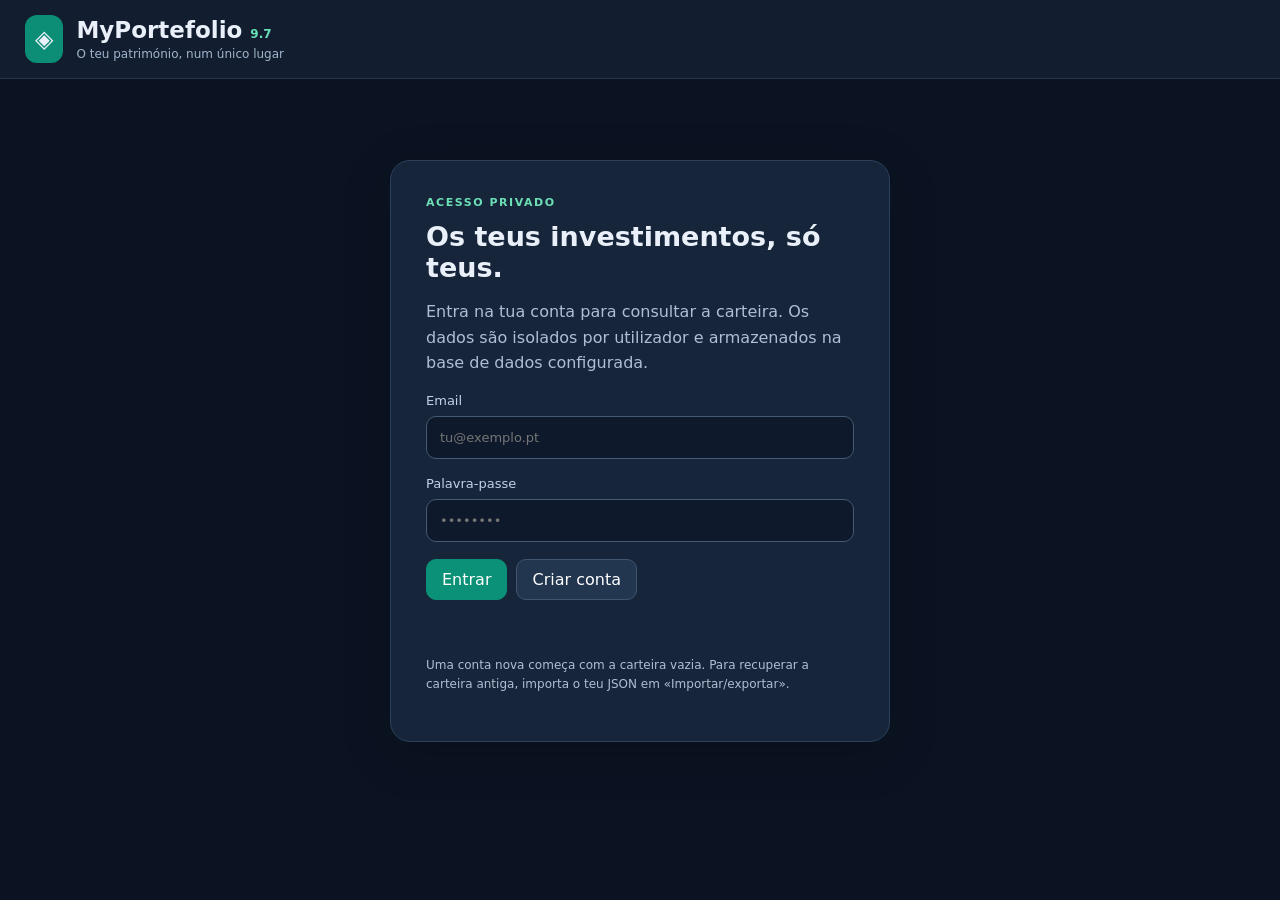
<file: index.html>
<!doctype html><html lang="pt-PT"><head><meta charset="utf-8"><meta name="viewport" content="width=device-width,initial-scale=1"><title>MyPortefolio 9.1</title><link rel="stylesheet" href="shell.css"></head><body>
<header><div class="brand"><span class="logo">◈</span><div><h1>MyPortefolio <small>9.7</small></h1><p>O teu património, num único lugar</p></div></div><div id="account" class="account hidden"><span id="identity"></span><span id="status" aria-live="polite">Sincronizado</span><button id="signout">Terminar sessão</button></div></header>
<main id="entry"><section class="login"><div class="eyebrow">ACESSO PRIVADO</div><h2>Os teus investimentos, só teus.</h2><p>Entra na tua conta para consultar a carteira. Os dados são isolados por utilizador e armazenados na base de dados configurada.</p><div id="setupHint" class="notice hidden">Primeiro configura o <code>config.js</code> e executa <code>schema.sql</code> no Supabase. Consulta o README.</div><form id="authForm"><label>Email<input id="email" type="email" autocomplete="email" required placeholder="tu@exemplo.pt"></label><label>Palavra-passe<input id="password" type="password" autocomplete="current-password" minlength="6" required placeholder="••••••••"></label><div class="buttons"><button class="primary" type="submit">Entrar</button><button type="button" id="signup">Criar conta</button></div></form><p class="feedback" id="authFeedback" role="status"></p><p class="hint">Uma conta nova começa com a carteira vazia. Para recuperar a carteira antiga, importa o teu JSON em «Importar/exportar».</p></section></main>
<div id="workspace" class="hidden"><div class="toolbar"><span id="owner"></span><div><button id="sync">Sincronizar agora</button><button id="backup">Descarregar backup JSON</button></div></div><iframe title="Carteira MyPortefolio" id="portfolio" sandbox="allow-scripts allow-same-origin allow-forms allow-downloads allow-modals" referrerpolicy="no-referrer"></iframe></div>
<script src="config.js"></script><script src="shell.js?v=9.7.0"></script></body></html>
</file>
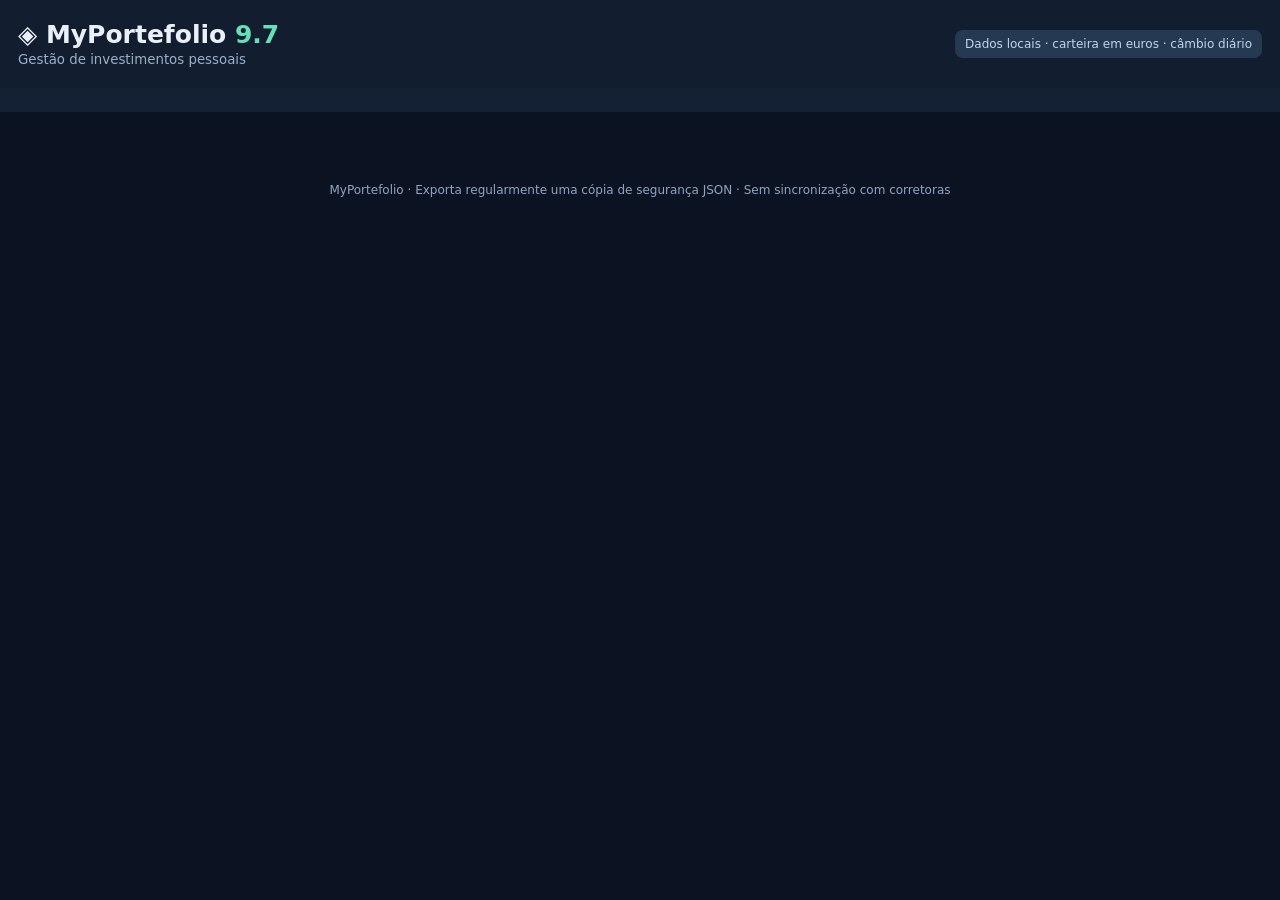
<file: legacy/index.html>
<!doctype html><html lang="pt"><head><meta charset="utf-8"><meta name="viewport" content="width=device-width,initial-scale=1"><title>MyPortefolio 9.1</title><style>
:root{font-family:Inter,system-ui,Arial;background:#0b1322;color:#eaf0f9}*{box-sizing:border-box}body{margin:0}header{padding:20px max(18px,calc((100vw - 1400px)/2));display:flex;justify-content:space-between;align-items:center;gap:15px;flex-wrap:wrap;background:#121e30}h1{margin:0;font-size:25px}small,.muted{color:#9cafc7}nav{display:flex;gap:7px;overflow-x:auto;padding:12px max(18px,calc((100vw - 1400px)/2));background:#142034;position:sticky;top:0;z-index:5}button,.button{border:1px solid #42536a;background:#24354d;color:white;border-radius:9px;padding:10px 13px;cursor:pointer;font:inherit;white-space:nowrap}button:hover{background:#344c68}button.active,.primary{background:#0b9177;border-color:#0b9177}button.danger{border-color:#7c3b48;color:#ffb4be}main{max-width:1400px;margin:auto;padding:23px}h2{margin:0 0 15px}h3{margin:0 0 13px}.cards{display:grid;grid-template-columns:repeat(auto-fit,minmax(185px,1fr));gap:12px}.card,.panel{background:#17253a;border:1px solid #2c405a;border-radius:14px;padding:19px}.card .value{font-size:25px;font-weight:750;margin-top:10px}.positive{color:#64e1b3}.negative{color:#ff8d99}.panel{margin-top:17px;overflow-x:auto}.grid{display:grid;grid-template-columns:repeat(auto-fit,minmax(350px,1fr));gap:16px}.grid .panel{margin:0}table{width:100%;border-collapse:collapse;min-width:850px}th,td{text-align:left;padding:11px 9px;border-bottom:1px solid #2c3f57;font-size:13px}th{color:#a8bdd7}input,select{background:#0e1a2b;color:white;border:1px solid #405570;border-radius:8px;padding:10px;font:inherit;width:100%}form{display:grid;grid-template-columns:repeat(auto-fit,minmax(165px,1fr));gap:12px}form label{display:grid;gap:5px;font-size:13px;color:#bdcce0}form button{align-self:end}.notice{border-left:3px solid #e3b35b;background:#302b24;padding:12px 16px;border-radius:8px;color:#f2d8a4;margin:15px 0}.actions{display:flex;flex-wrap:wrap;gap:8px;margin:12px 0}.pill{font-size:12px;color:#c1d5ed;background:#253a52;border-radius:8px;padding:7px 10px}.chartbox{position:relative;min-height:270px}.chartbox svg{display:block;width:100%;height:260px;touch-action:pan-y}.tooltip{max-width:calc(100% - 12px);overflow-wrap:anywhere;position:absolute;pointer-events:none;background:#07101f;border:1px solid #5a7896;border-radius:8px;padding:8px 11px;font-size:12px;z-index:2;display:none;white-space:nowrap}.legend{display:flex;flex-wrap:wrap;gap:12px;font-size:12px;color:#bdcde0;margin-top:10px}.dot{display:inline-block;width:9px;height:9px;border-radius:50%;margin-right:5px}.filters{display:flex;flex-wrap:wrap;gap:9px;align-items:center}.filters select{width:auto;min-width:130px}.chart-title{display:flex;justify-content:space-between;gap:10px;align-items:center;flex-wrap:wrap}.summaryline{display:flex;justify-content:space-between;gap:8px;margin:9px 0}.muted-note{font-size:12px;color:#a9bad0;margin-top:10px}footer{text-align:center;padding:25px;color:#91a5c0;font-size:12px}@media(max-width:600px){main{padding:13px}.grid{grid-template-columns:1fr}.card .value{font-size:21px}}
.totalrow{font-weight:800;background:#223950}.totalrow td{border-top:2px solid #69dfb6}.divbars{display:flex;align-items:flex-end;justify-content:space-around;gap:7px;height:180px;margin:16px 0;min-width:480px}.divbaritem{flex:1;display:flex;align-items:center;justify-content:flex-end;flex-direction:column;gap:5px;height:100%}.divbar{background:#62d8aa;border-radius:5px 5px 0 0;width:75%;min-height:2px}.divbaritem small{font-size:11px}.annualbars{display:flex;gap:10px;align-items:end;min-height:240px;overflow:auto;margin:12px 0}.annualbar{background:transparent;border:0;min-width:82px;display:flex;flex-direction:column;align-items:center;justify-content:end;gap:7px;padding:6px}.annualbar i{width:44px;display:block;background:#6da9ff;border-radius:6px 6px 0 0}.annualbar span{font-size:11px;color:#d1e5f8}.annualbar b{font-size:12px}.annualbar:hover i{background:#69dfb6} .chartbox svg{height:320px}.chartbox{min-height:335px}.asset-row{cursor:pointer;transition:background .15s}.asset-row:hover{background:#263c54}.asset-row.selected{background:#195447;outline:2px solid #63d9b2;outline-offset:-2px}.chartbox{min-height:390px;overflow:visible;padding:10px 0}.chartbox svg{height:360px;overflow:visible}.tooltip{z-index:20;white-space:normal;min-width:150px;max-width:min(260px,calc(100% - 12px));box-shadow:0 5px 22px #0009;line-height:1.7}.panel:has(.chartbox){overflow:visible}@media(max-width:600px){.chartbox svg{height:300px}.chartbox{min-height:330px}}</style></head><body><header><div><h1>◈ MyPortefolio <span style="color:#65e0b8">9.7</span></h1><small>Gestão de investimentos pessoais</small></div><span class="pill">Dados locais · carteira em euros · câmbio diário</span></header><nav id="nav"></nav><main id="app"></main><footer>MyPortefolio · Exporta regularmente uma cópia de segurança JSON · Sem sincronização com corretoras</footer><script src="seed.js"></script><script src="app.js?v=9.1.2"></script><script src="etoro-migration.js?v=9.6.0"></script><script src="market-audit.js?v=9.7.0"></script></body></html>
</file>
<file: shell.css>
*{box-sizing:border-box}body{margin:0;background:#0b1322;color:#eaf0f9;font-family:Inter,system-ui,Arial,sans-serif}header{background:#121e30;display:flex;align-items:center;justify-content:space-between;gap:14px;flex-wrap:wrap;padding:15px 25px;border-bottom:1px solid #24354d}.brand{display:flex;gap:13px;align-items:center}.brand h1{margin:0;font-size:23px}.brand h1 small{font-size:12px;color:#69dfb6}.brand p{margin:4px 0 0;color:#a1b4cb;font-size:12px}.logo{background:#0c8d75;border-radius:12px;padding:10px;font-size:24px}.account{display:flex;gap:12px;align-items:center;flex-wrap:wrap;font-size:13px}#status{color:#8adcbc}.hidden{display:none!important}.login{max-width:500px;margin:9vh auto;background:#17253a;border:1px solid #2c405a;border-radius:20px;padding:35px;box-shadow:0 12px 50px #0003}.login h2{font-size:27px;margin:12px 0}.login p{line-height:1.6;color:#aebfd3}.eyebrow{letter-spacing:.14em;color:#6bdfb5;font-size:11px;font-weight:bold}label{display:block;color:#c1d1e7;font-size:13px;margin:17px 0}input{display:block;width:100%;font:inherit;color:white;background:#0e1a2b;border:1px solid #445974;border-radius:10px;padding:13px;margin-top:8px}button{background:#233650;border:1px solid #405570;color:white;padding:10px 15px;border-radius:10px;cursor:pointer;font:inherit}button:hover{background:#35516f}.primary{background:#0b9177;border-color:#0b9177}.buttons{display:flex;gap:9px}.notice{background:#3a3024;border-left:3px solid #e9b35b;padding:13px;margin:12px 0}.feedback{color:#ffb4be;min-height:24px}.hint{font-size:12px}#workspace{height:calc(100vh - 80px);display:flex;flex-direction:column}.toolbar{padding:9px 20px;background:#152237;display:flex;justify-content:space-between;align-items:center;gap:10px;flex-wrap:wrap;color:#b8cadd;font-size:12px}.toolbar>div{display:flex;gap:8px}#portfolio{border:0;flex:1;width:100%;min-height:600px;background:#0b1322}@media(max-width:600px){header{padding:12px}.login{margin:20px 12px;padding:23px}#workspace{height:calc(100vh - 110px)}}
</file>
